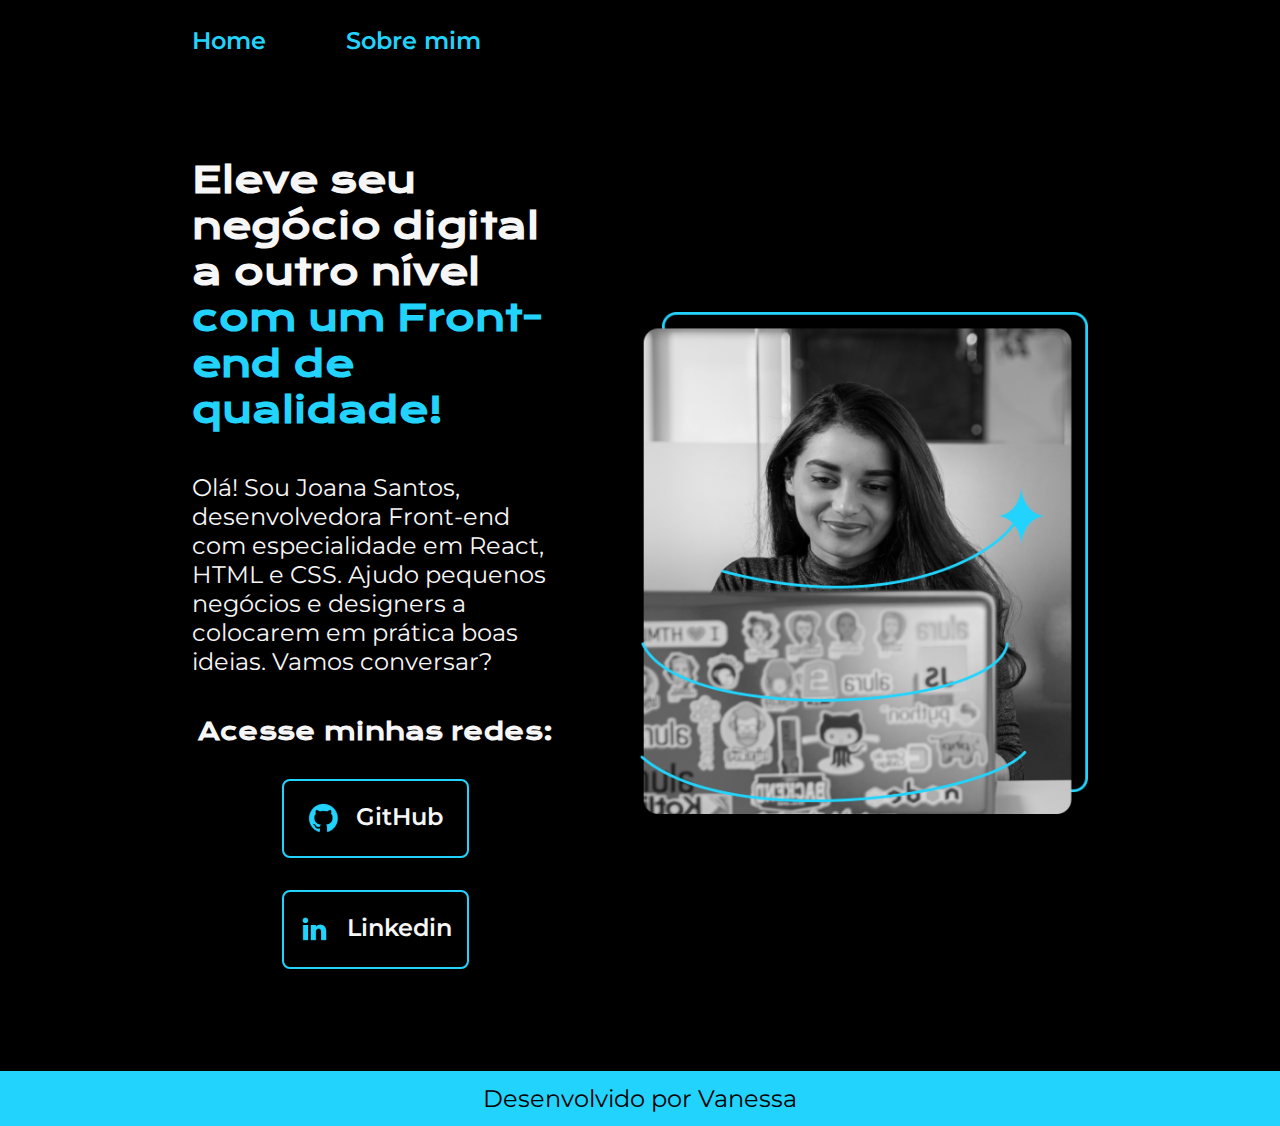
<file: html-and-css/portfolio/index.html>
<!DOCTYPE html>
<html lang="pt-br">
<head>
    <meta charset="UTF-8">
    <meta name="viewport" content="width=device-width, initial-scale=1.0">
    <title>Portfólio</title>
    <link rel="stylesheet" href="./styles/style.css">
</head>
<body>
    <header class="cabecalho">
        <nav class="cabecalho__menu">
            <a class="cabecalho__menu__link" href="index.html">Home</a>
            <a class="cabecalho__menu__link" href="about.html">Sobre mim</a>
        </nav>
    </header>
    <main class="apresentacao">
        <section class="apresentacao__conteudo">
            <h1 class="apresentacao__conteudo__title">
                Eleve seu negócio digital 
                a outro nível <strong>com um 
                Front-end de qualidade!</strong>
            </h1>
            <p class="apresentacao__conteudo__texto">
                Olá! Sou Joana Santos, desenvolvedora Front-end
                com especialidade em React, HTML e CSS. Ajudo
                pequenos negócios e designers a colocarem em
                prática boas ideias. Vamos conversar?</p>
            <div class="apresentacao__links">
                <h2 class="apresentacao__links__subtitulo">Acesse minhas redes:</h2>
                <a class="apresentacao__links__navegacao" href="">
                    <img src="./assets/github.png">
                    GitHub
                </a>
                <a class="apresentacao__links__navegacao" href="">
                    <img src="./assets/linkedin.png">
                    Linkedin
                </a>
            </div>
        </section>
        <img class="apresentacao__imagem" src="./assets/foto-profile.png" alt="Foto da Joana programando">
    </main>
    <footer class="rodape">Desenvolvido por Vanessa</footer>
</body>
</html>
</file>
<file: html-and-css/portfolio/styles/style.css>
@import url('https://fonts.googleapis.com/css2?family=Krona+One&family=Montserrat:wght@100..900&display=swap');

:root {
    --cor-primary: #000000;
    --cor-secondary: #F6F6F6;
    --cor-tertiary: #22D4FD;
    --cor-hover: #272727;

    --font-primary: 'Krona One', sans-serif;
    --font-secondary: 'Montserrat', sans-serif;

    --peso-semibold: 600;
}

* {
    margin: 0;
    padding: 0;
}

body {
    background-color: var(--cor-primary);
    color: var(--cor-secondary);
    box-sizing: border-box;
}

strong {
    color: var(--cor-tertiary);
}

.cabecalho {
    padding: 2% 0% 0% 15%;
}

.cabecalho__menu {
    display: flex;
    gap: 80px;
}

.cabecalho__menu__link {
    font-family: var(--font-secondary);
    font-size: 1.5rem;
    font-weight: var(--peso-semibold);
    text-decoration: none;
    color:var(--cor-tertiary);
}

.apresentacao {
    display: flex;
    align-items: center;
    justify-content: space-between;
    padding: 8% 15%;
    gap: 82px;
}

.apresentacao__conteudo {
    width: 50%;
    display: flex;
    flex-direction: column;
    gap: 40px;
}

.apresentacao__conteudo__title {
    font-family: var(--font-primary);
    font-size: 2.25rem;
}

.apresentacao__conteudo__texto {
    font-family: var(--font-secondary);
    font-size: 1.5rem;
}

.apresentacao__links {
    display: flex;
    flex-direction: column;
    justify-content: space-between;
    align-items: center;
    gap: 32px;
}

.apresentacao__links__subtitulo {
    font-family: var(--font-primary);
    font-size: 1.5rem;
}

.apresentacao__links__navegacao {
    border: 2px solid var(--cor-tertiary);
    border-radius: 8px;
    font-family: var(--font-secondary);
    font-size: 1.5rem;
    font-weight: var(--peso-semibold);
    color: var(--cor-secondary);
    text-decoration: none;
    text-align: center;
    padding: 21.5px 0;
    width: 50%;
    display: flex;
    justify-content: center;
    gap: 16px;
}

.apresentacao__links__navegacao:hover {
    background-color: var(--cor-hover);
}

.apresentacao__imagem{
    width: 50%;
}

.rodape {
    background-color: var(--cor-tertiary);
    color:var(--cor-primary);
    font-family: var(--font-secondary);
    font-size: 1.5rem;
    text-align: center;
    padding: 1%;
}

@media (max-width: 1200px) {
   .cabecalho {
        padding: 10%;
    }
    
    .cabecalho__menu {
        justify-content: center;
    }

    .apresentacao {
        flex-direction: column-reverse;
        padding: 0% 5% 5% 5%;
    }

    .apresentacao__conteudo {
        width: 100%;
    }
}
</file>
